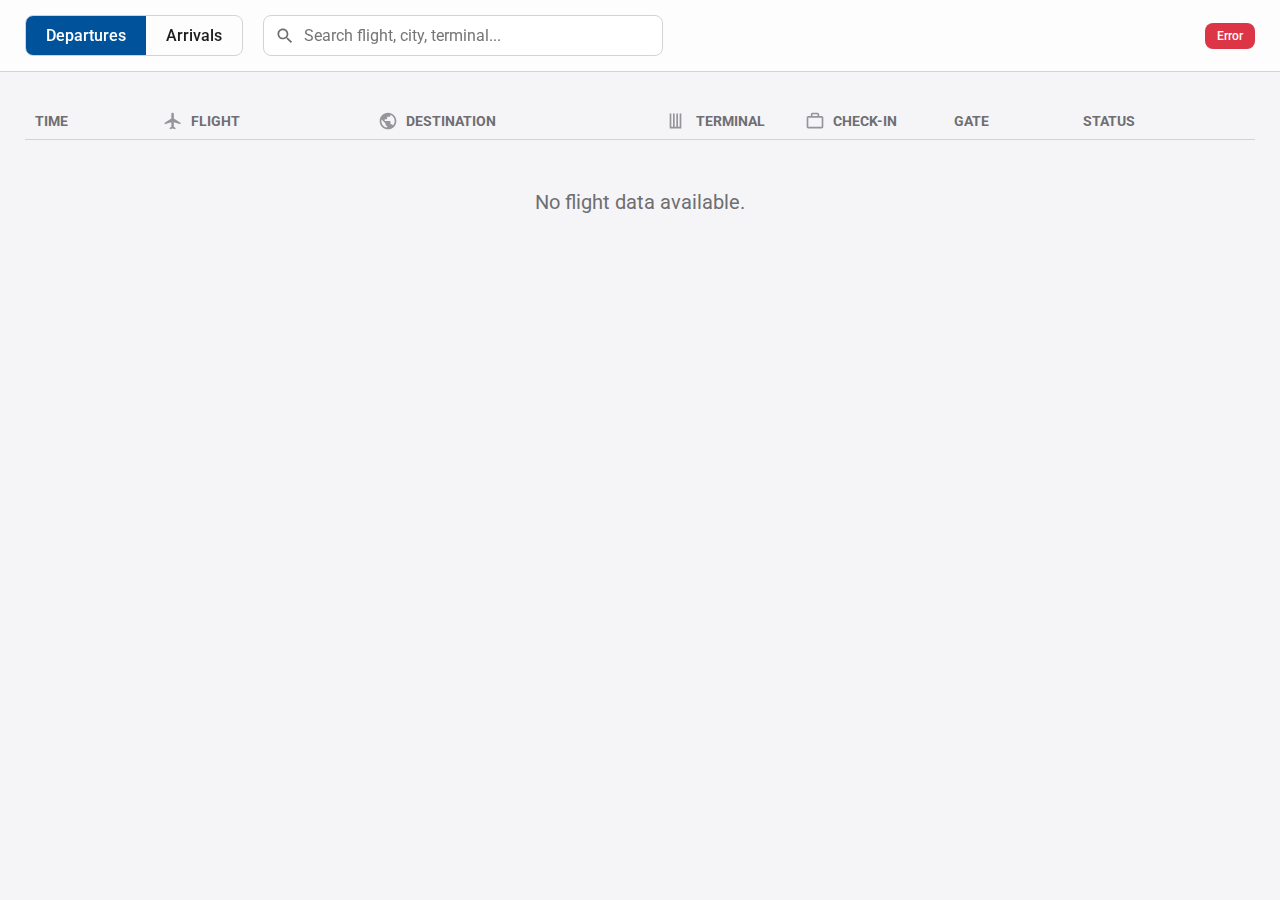
<file: index.html>
<!DOCTYPE html>
<html lang="en">
<head>
    <meta charset="UTF-8">
    <meta name="viewport" content="width=device-width, initial-scale=1.0">
    <title>Flight Information Display</title>
    
    <!-- Google Fonts -->
    <link rel="preconnect" href="https://fonts.googleapis.com">
    <link rel="preconnect" href="https://fonts.gstatic.com" crossorigin>
    <link href="https://fonts.googleapis.com/css2?family=Roboto:wght@400;500;700&family=Roboto+Mono:wght@500;700&display=swap" rel="stylesheet">
    
    <!-- Link to your external stylesheet -->
    <link rel="stylesheet" href="style.css">
</head>
<body>
    <header>
        <div class="mode-switcher">
            <button id="departures-btn" class="active">Departures</button>
            <button id="arrivals-btn">Arrivals</button>
        </div>
        <div class="search-container">
            <svg class="search-icon" xmlns="http://www.w3.org/2000/svg" viewBox="0 0 24 24" fill="currentColor"><path d="M15.5 14h-.79l-.28-.27C15.41 12.59 16 11.11 16 9.5 16 5.91 13.09 3 9.5 3S3 5.91 3 9.5 5.91 16 9.5 16c1.61 0 3.09-.59 4.23-1.57l.27.28v.79l5 4.99L20.49 19l-4.99-5zm-6 0C7.01 14 5 11.99 5 9.5S7.01 5 9.5 5 14 7.01 14 9.5 11.99 14 9.5 14z"></path></svg>
            <input type="search" id="search-input" placeholder="Search flight, city, terminal...">
        </div>
        <div id="status-indicator" class="status-indicator loading">Loading...</div>
    </header>

    <main id="flight-dashboard">
        <div class="fids-header">
            <div class="sortable-header header-item" data-sort-key="time">Time</div>
            <div class="sortable-header header-item" data-sort-key="flight_numbers_only">
                <svg class="header-icon" xmlns="http://www.w3.org/2000/svg" viewBox="0 0 24 24" fill="currentColor"><path d="M21 16v-2l-8-5V3.5c0-.83-.67-1.5-1.5-1.5S10 2.67 10 3.5V9l-8 5v2l8-2.5V19l-2 1.5V22l3.5-1 3.5 1v-1.5L13 19v-5.5l8 2.5z"></path></svg>
                <span>Flight</span>
            </div>
            <div id="col-location" class="sortable-header header-item" data-sort-key="location">
                <svg class="header-icon" xmlns="http://www.w3.org/2000/svg" viewBox="0 0 24 24" fill="currentColor"><path d="M12 2C6.48 2 2 6.48 2 12s4.48 10 10 10 10-4.48 10-10S17.52 2 12 2zm-1 17.93c-3.95-.49-7-3.85-7-7.93 0-.62.08-1.21.21-1.79L9 15v1c0 1.1.9 2 2 2v1.93zm6.9-2.54c-.26-.81-1-1.39-1.9-1.39h-1v-3c0-.55-.45-1-1-1H8v-2h2c.55 0 1-.45 1-1V7h2c1.1 0 2-.9 2-2v-.41c2.93 1.19 5 4.06 5 7.41 0 2.08-.8 3.97-2.1 5.39z"></path></svg>
                <span>Destination</span>
            </div>
            <div class="sortable-header header-item" data-sort-key="terminal">
                 <svg class="header-icon" xmlns="http://www.w3.org/2000/svg" viewBox="0 0 24 24" fill="currentColor"><path d="M22 21H2V3h2v16h2V3h2v16h2V3h2v16h2V3h2v18z"></path></svg>
                <span>Terminal</span>
            </div>
            <div id="col-secondary-location" class="sortable-header header-item" data-sort-key="location_secondary">
                <svg class="header-icon" xmlns="http://www.w3.org/2000/svg" viewBox="0 0 24 24" fill="currentColor"><path d="M20 6h-3V4c0-1.11-.89-2-2-2H9c-1.11 0-2 .89-2 2v2H4c-1.11 0-2 .89-2 2v11c0 1.11.89 2 2 2h16c1.11 0 2-.89 2-2V8c0-1.11-.89-2-2-2zM9 4h6v2H9V4zm11 15H4V8h16v11z"></path></svg>
                <span>Check-in</span>
            </div>
            <div class="sortable-header header-item" data-sort-key="gate">Gate</div>
            <div class="sortable-header header-item" data-sort-key="status">Status</div>
        </div>
        <div id="flight-list-container"></div>
    </main>

    <!-- Link to your external JavaScript file. 'defer' makes it load safely. -->
    <script src="script.js" defer></script>
</body>
</html>
</file>
<file: style.css>
/* Inspired by Narita Airport's FIDS for a clean, professional Customer Experience */
:root {
    --bg-body: #f5f5f7;
    --bg-card: #ffffff;
    --bg-header: rgba(255, 255, 255, 0.8);
    --border-color: #d2d2d7;
    --font-primary: 'Roboto', sans-serif;
    --font-mono: 'Roboto Mono', monospace;
    --color-text-dark: #1d1d1f;
    --color-text-light: #6e6e73;
    --color-accent: #00529b; /* Professional Blue */
    --color-accent-text: #ffffff;
    
    --status-boarding: #28a745;
    --status-final-call: #ffc107;
    --status-gate-closed: #6c757d;
    --status-departed: #17a2b8;
    --status-cancelled: #dc3545;
    --status-landed: #28a745;
    --status-delayed: #fd7e14;
    --status-default: #6c757d;
}

*, *::before, *::after { box-sizing: border-box; }

body {
    font-family: var(--font-primary);
    background-color: var(--bg-body);
    color: var(--color-text-dark);
    margin: 0;
    padding-top: 85px;
}

header {
    position: fixed;
    top: 0;
    left: 0;
    width: 100%;
    z-index: 1000;
    background-color: var(--bg-header);
    backdrop-filter: blur(20px);
    -webkit-backdrop-filter: blur(20px);
    padding: 15px 25px;
    border-bottom: 1px solid var(--border-color);
    display: flex;
    align-items: center;
    gap: 20px;
    flex-wrap: wrap;
}

.mode-switcher {
    display: flex;
    border: 1px solid var(--border-color);
    border-radius: 8px;
    overflow: hidden;
    flex-shrink: 0;
}
.mode-switcher button {
    font-family: var(--font-primary);
    font-size: 16px;
    font-weight: 500;
    padding: 10px 20px;
    border: none;
    background-color: transparent;
    color: var(--color-text-dark);
    cursor: pointer;
    transition: background-color 0.2s, color 0.2s;
}
.mode-switcher button.active {
    background-color: var(--color-accent);
    color: var(--color-accent-text);
}

.search-container {
    display: flex;
    align-items: center;
    position: relative;
    flex-grow: 1;
    max-width: 400px;
}
.search-icon {
    position: absolute;
    left: 12px;
    width: 20px;
    height: 20px;
    color: var(--color-text-light);
}
#search-input {
    width: 100%;
    padding: 10px 15px 10px 40px;
    border-radius: 8px;
    border: 1px solid var(--border-color);
    font-family: var(--font-primary);
    font-size: 16px;
    background-color: var(--bg-card);
    transition: border-color 0.2s, box-shadow 0.2s;
}
#search-input:focus {
    outline: none;
    border-color: var(--color-accent);
    box-shadow: 0 0 0 2px rgba(0, 82, 155, 0.2);
}

.status-indicator {
    padding: 6px 12px;
    border-radius: 8px;
    font-size: 12px;
    font-weight: 500;
    color: white;
    margin-left: auto;
    white-space: nowrap;
}
.status-indicator.loading { background-color: var(--color-accent); }
.status-indicator.error { background-color: var(--status-cancelled); }
.status-indicator.success { background-color: var(--status-boarding); }
.status-indicator.warning { background-color: var(--status-final-call); color: var(--color-text-dark); }

main { padding: 10px 25px 25px 25px; max-width: 1600px; margin: 0 auto; width: 100%; }

.fids-header, .flight-row-desktop {
    display: grid;
    grid-template-columns: 1fr 1.8fr 2.5fr 1fr 1.2fr 1fr 1.5fr;
    gap: 20px;
    align-items: center;
    padding: 16px 10px;
    border-bottom: 1px solid var(--border-color);
}

.fids-header {
    font-size: 14px;
    font-weight: 700;
    color: var(--color-text-light);
    text-transform: uppercase;
    position: sticky;
    top: 85px;
    background: var(--bg-body);
    z-index: 900;
    padding-bottom: 8px;
}
.header-item { display: flex; align-items: center; gap: 8px; }
.header-icon { width: 20px; height: 20px; opacity: 0.7; }

.sortable-header { cursor: pointer; user-select: none; transition: color 0.2s; }
.sortable-header:hover { color: var(--color-text-dark); }
.sortable-header::after { content: ''; display: inline-block; width: 1em; text-align: right; font-size: 0.8em; opacity: 0.5; }
.sortable-header.sorted-asc::after { content: '▲'; opacity: 1; }
.sortable-header.sorted-desc::after { content: '▼'; opacity: 1; }

.flight-time { font-family: var(--font-mono); font-size: 22px; font-weight: 700; }

.flight-numbers { display: flex; flex-wrap: wrap; gap: 8px; }
.flight-number {
    font-family: var(--font-mono); 
    font-size: 16px; 
    font-weight: 500;
    color: var(--color-accent-text); 
    background-color: var(--color-accent);
    padding: 5px 12px; 
    border-radius: 6px;
}

.flight-location { font-size: 20px; font-weight: 500; }
.detail-value { font-size: 18px; font-weight: 500; }

.status {
    font-weight: 700; 
    font-size: 14px;
    padding: 6px 12px; 
    border-radius: 16px;
    text-align: center; 
    color: white;
    background-color: var(--status-default);
    text-transform: uppercase;
}
.status.boarding, .status.landed { background-color: var(--status-boarding); }
.status.final-call { background-color: var(--status-final-call); color: var(--color-text-dark); }
.status.gate-closed { background-color: var(--status-gate-closed); }
.status.departed { background-color: var(--status-departed); }
.status.cancelled { background-color: var(--status-cancelled); }
.status.delayed { background-color: var(--status-delayed); }

.message { text-align: center; color: var(--color-text-light); padding: 50px; font-size: 20px; }

@media (max-width: 1024px) {
    header { padding: 15px; }
    .fids-header { display: none; }
    
    .flight-row-mobile {
        padding: 20px;
        margin-bottom: 20px; 
        border-radius: 12px; 
        border: 1px solid var(--border-color); 
        background-color: var(--bg-card);
        box-shadow: 0 4px 12px rgba(0,0,0,0.05);
        display: grid;
        grid-template-columns: 1fr 1fr;
        grid-template-areas:
            "time      time"
            "flight    flight"
            "dest      terminal"
            "checkin   gate"
            "status    status";
        gap: 24px 15px;
    }

    .mobile-grid-item .label {
        font-size: 12px;
        font-weight: 500;
        color: var(--color-text-light);
        text-transform: uppercase;
        margin-bottom: 4px;
        display: block;
    }

    .mobile-grid-item .value {
        font-size: 18px;
        font-weight: 500;
        color: var(--color-text-dark);
    }
    
    .mobile-grid-item .flight-time { font-size: 24px; }
    
    .mobile-grid-item .flight-numbers {
        justify-content: flex-start;
        gap: 5px 8px;
    }
    .mobile-grid-item .flight-number {
        font-size: 14px;
        padding: 4px 10px;
    }

    .mobile-grid-item .status {
        display: inline-block;
        width: auto;
        padding: 4px 10px;
        font-size: 12px;
        border-radius: 12px;
    }
    
    .time-item { grid-area: time; }
    .flight-item { grid-area: flight; }
    .destination-item { grid-area: dest; }
    .terminal-item { grid-area: terminal; }
    .checkin-item { grid-area: checkin; }
    .gate-item { grid-area: gate; }
    .status-item { grid-area: status; }
}
</file>
